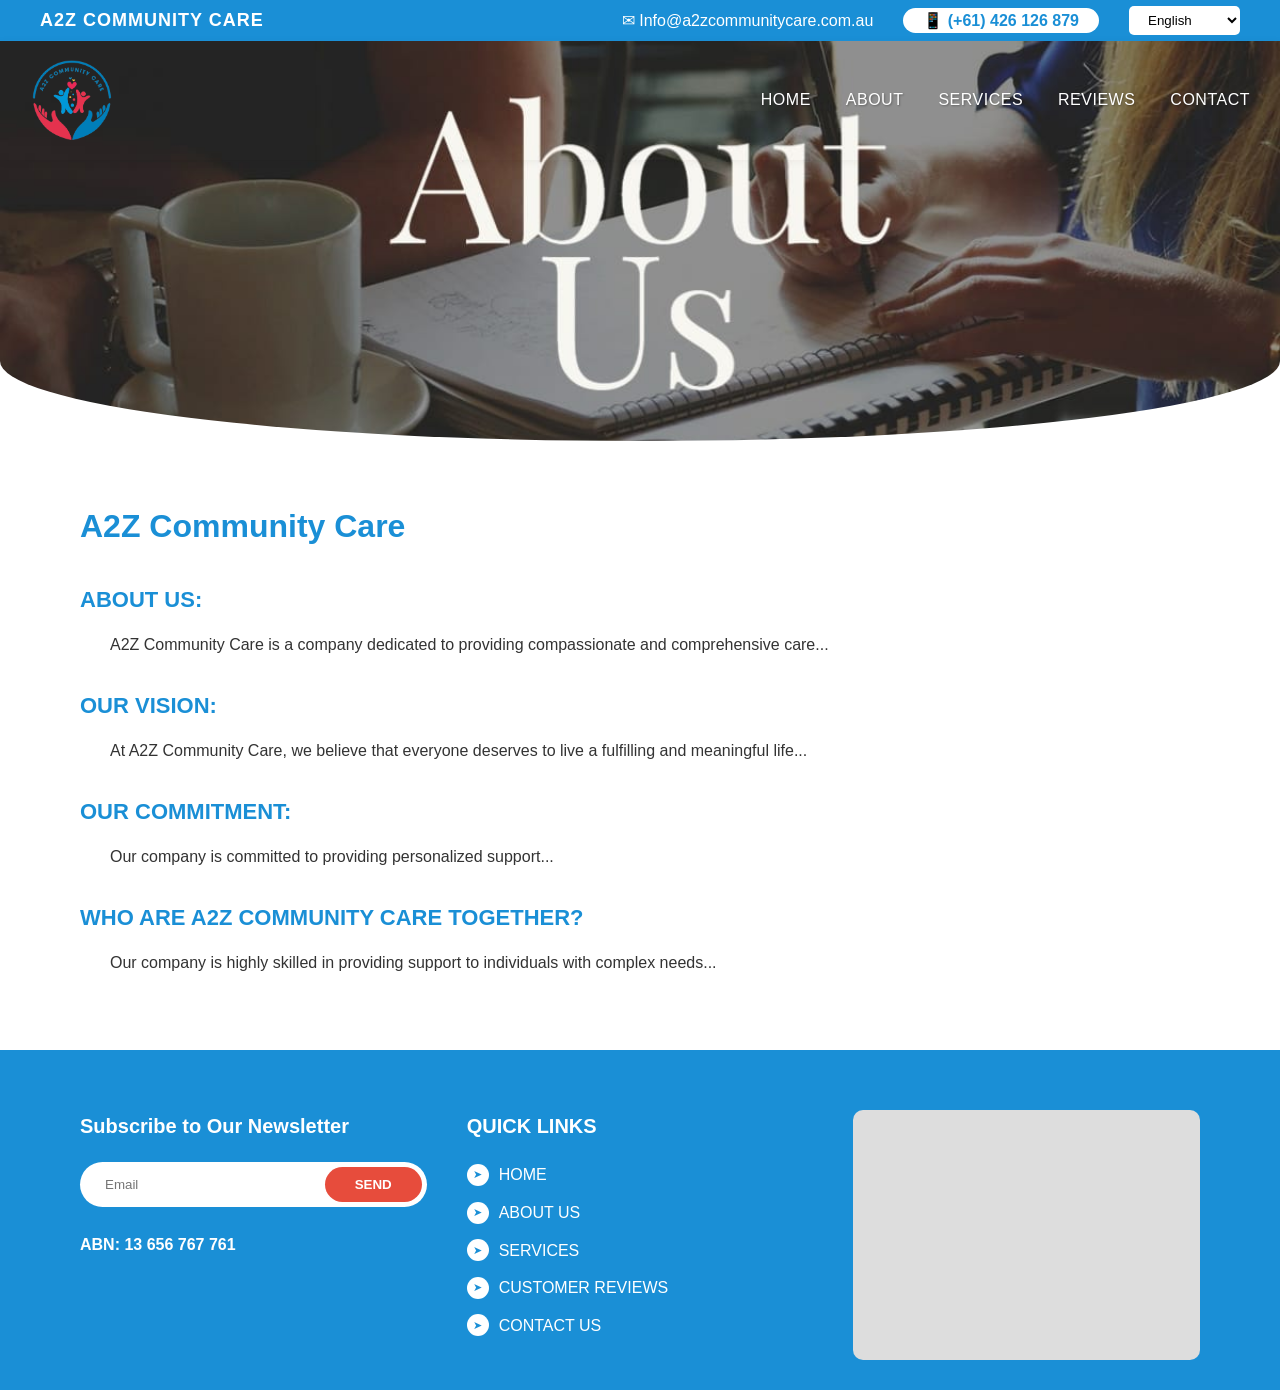
<file: about.html>
<!DOCTYPE html>
<html lang="en">
<head>
    <meta charset="UTF-8">
    <title>A2Z Community Care - About Us</title>
    <link rel="stylesheet" href="css/style.css">
</head>
<body>
    <div class="top-bar">
        <div class="logo-text" data-i18n="company_name">A2Z COMMUNITY CARE</div>
        <div class="contact-info">
            <div class="email">✉ Info@a2zcommunitycare.com.au</div>
            <div class="phone">📱 (+61) 426 126 879</div>
            <select id="languageSelect">
                <option value="en">English</option>
                <option value="vi">Tiếng Việt</option>
            </select>
        </div>
    </div>

    <!-- Navbar -->
    <nav class="navbar" id="navbar">
        <div class="nav-container">
            <a href="index.html" class="logo">
                <img src="images/logo.png" alt="A2Z Logo" class="logo-img">
            </a>
            
            <ul class="nav-menu">
                <li><a href="index.html" data-i18n="nav_home">Home</a></li>
                <li><a href="about.html" data-i18n="nav_about">About</a></li>
                <li><a href="services.html" data-i18n="nav_services">Services</a></li>
                <li><a href="reviews.html" data-i18n="nav_reviews">Reviews</a></li>
                <li><a href="contact.html" data-i18n="nav_contact">Contact</a></li>
            </ul>
            
            <!-- <div class="nav-right">
                <button class="lang-btn" onclick="toggleLanguage()">EN | VI</button>
                <button class="menu-toggle" id="menuToggle">
                    <i class="fas fa-bars"></i>
                </button>
            </div> -->
        </div>
    </nav>

    <section class="page-banner banner-about">
        <!-- <h1 data-i18n="about_banner">ABOUT US</h1> -->
    </section>

    <section class="about-section">
        <h2 data-i18n="about_company">A2Z Community Care</h2>
        <h3 data-i18n="about_us_title">ABOUT US:</h3>
        <p data-i18n="about_us_desc">A2Z Community Care is a company dedicated to providing compassionate and comprehensive care...</p>

        <h3 data-i18n="vision_title">OUR VISION:</h3>
        <p data-i18n="vision_desc">At A2Z Community Care, we believe that everyone deserves to live a fulfilling and meaningful life...</p>

        <h3 data-i18n="commitment_title">OUR COMMITMENT:</h3>
        <p data-i18n="commitment_desc">Our company is committed to providing personalized support...</p>

        <h3 data-i18n="who_title">WHO ARE A2Z COMMUNITY CARE TOGETHER?</h3>
        <p data-i18n="who_desc">Our company is highly skilled in providing support to individuals with complex needs...</p>
    </section>

    <footer>
        <div class="footer-grid">
            <div class="footer-col">
                <h3 data-i18n="footer_newsletter">Subscribe to Our Newsletter</h3>
                <form class="newsletter-form">
                    <input type="email" data-i18n-placeholder="footer_email_placeholder" placeholder="Email">
                    <button data-i18n="footer_send">SEND</button>
                </form>
                <p class="abn" data-i18n="footer_abn">ABN: 13 656 767 761</p>
            </div>
            <div class="footer-col">
                <h3 data-i18n="footer_quicklinks">QUICK LINKS</h3>
                <ul>
                    <li><a href="index.html" data-i18n="nav_home">HOME</a></li>
                    <li><a href="about.html" data-i18n="nav_about">ABOUT US</a></li>
                    <li><a href="services.html" data-i18n="nav_services">SERVICES</a></li>
                    <li><a href="reviews.html" data-i18n="nav_reviews">CUSTOMER REVIEWS</a></li>
                    <li><a href="#" data-i18n="nav_contact">CONTACT US</a></li>
                </ul>
            </div>
            <div class="footer-col">
                <div class="map-placeholder">
                    <iframe src="https://www.google.com/maps/embed?pb=!1m18!1m12!1m3!1d1573.8863710536734!2d144.73976765113542!3d-37.91237427500442!2m3!1f0!2f0!3f0!3m2!1i1024!2i768!4f13.1!3m3!1m2!1s0x6ad6862d3ef3361d%3A0x137b7dd85a80b314!2s12%20Airlie%20Ave%2C%20Point%20Cook%20VIC%203030%2C%20%C3%9Ac!5e0!3m2!1svi!2s!4v1678006863358!5m2!1svi!2s" width="100%" height="100%" style="border:0;"></iframe>
                </div>
            </div>
        </div>
    </footer>

    <script src="js/main.js"></script>
</body>
</html>
</file>
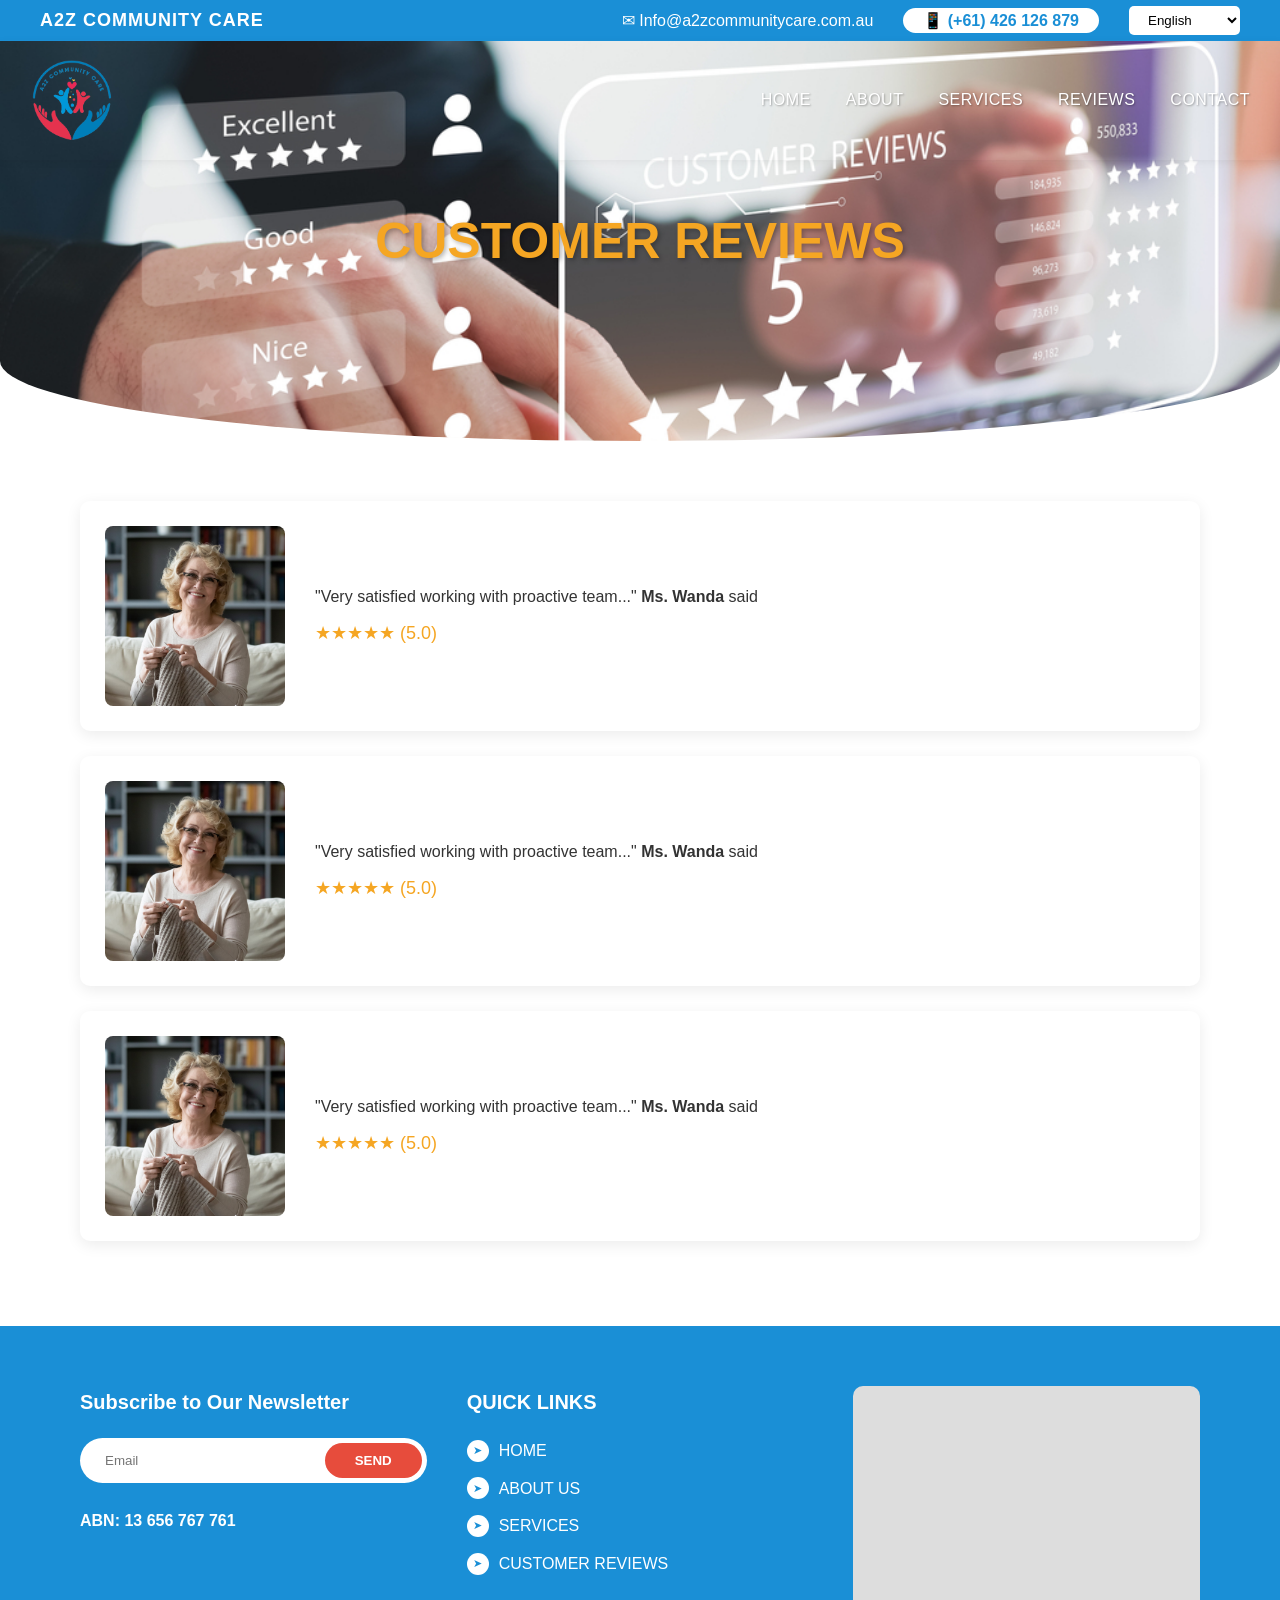
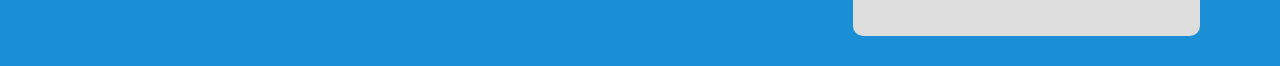
<file: reviews.html>
<!DOCTYPE html>
<html lang="en">
<head>
    <meta charset="UTF-8">
    <title>A2Z Community Care - Customer Reviews</title>
    <link rel="stylesheet" href="css/style.css">
</head>
<body>
    <div class="top-bar">
        <div class="logo-text" data-i18n="company_name">A2Z COMMUNITY CARE</div>
        <div class="contact-info">
            <div class="email">✉ Info@a2zcommunitycare.com.au</div>
            <div class="phone">📱 (+61) 426 126 879</div>
            <select id="languageSelect">
                <option value="en">English</option>
                <option value="vi">Tiếng Việt</option>
            </select>
        </div>
    </div>

    <!-- Navbar -->
    <nav class="navbar" id="navbar">
        <div class="nav-container">
            <a href="index.html" class="logo">
                <img src="images/logo.png" alt="A2Z Logo" class="logo-img">
            </a>
            
            <ul class="nav-menu">
                <li><a href="index.html" data-i18n="nav_home">Home</a></li>
                <li><a href="about.html" data-i18n="nav_about">About</a></li>
                <li><a href="services.html" data-i18n="nav_services">Services</a></li>
                <li><a href="reviews.html" data-i18n="nav_reviews">Reviews</a></li>
                <li><a href="contact.html" data-i18n="nav_contact">Contact</a></li>
            </ul>
            
            <!-- <div class="nav-right">
                <button class="lang-btn" onclick="toggleLanguage()">EN | VI</button>
                <button class="menu-toggle" id="menuToggle">
                    <i class="fas fa-bars"></i>
                </button>
            </div> -->
        </div>
    </nav>

    <section class="page-banner banner-reviews">
        <h1 data-i18n="reviews_banner">CUSTOMER REVIEWS</h1>
    </section>

    <section class="reviews-section">
        <div class="review-card">
            <img src="images/cus-review.jpg" alt="Customer">
            <div>
                <p>
                    <span data-i18n="review_text">"Very satisfied working with proactive team..."</span>
                    <span class="name" data-i18n="review_name">Ms. Wanda</span>
                    <span data-i18n="review_said">said</span>
                </p>
                <div class="stars">★★★★★ (5.0)</div>
            </div>
        </div>
        <div class="review-card">
            <img src="images/cus-review.jpg" alt="Customer">
            <div>
                <p>
                    <span data-i18n="review_text">"Very satisfied working with proactive team..."</span>
                    <span class="name" data-i18n="review_name">Ms. Wanda</span>
                    <span data-i18n="review_said">said</span>
                </p>
                <div class="stars">★★★★★ (5.0)</div>
            </div>
        </div>
        <div class="review-card">
            <img src="images/cus-review.jpg" alt="Customer">
            <div>
                <p>
                    <span data-i18n="review_text">"Very satisfied working with proactive team..."</span>
                    <span class="name" data-i18n="review_name">Ms. Wanda</span>
                    <span data-i18n="review_said">said</span>
                </p>
                <div class="stars">★★★★★ (5.0)</div>
            </div>
        </div>
    </section>

    <footer>
        <div class="footer-grid">
            <div class="footer-col">
                <h3 data-i18n="footer_newsletter">Subscribe to Our Newsletter</h3>
                <form class="newsletter-form">
                    <input type="email" data-i18n-placeholder="footer_email_placeholder" placeholder="Email">
                    <button data-i18n="footer_send">SEND</button>
                </form>
                <p class="abn" data-i18n="footer_abn">ABN: 13 656 767 761</p>
            </div>
            <div class="footer-col">
                <h3 data-i18n="footer_quicklinks">QUICK LINKS</h3>
                <ul>
                    <li><a href="index.html" data-i18n="nav_home">HOME</a></li>
                    <li><a href="about.html" data-i18n="nav_about">ABOUT US</a></li>
                    <li><a href="services.html" data-i18n="nav_services">SERVICES</a></li>
                    <li><a href="reviews.html" data-i18n="nav_reviews">CUSTOMER REVIEWS</a></li>
                </ul>
            </div>
            <div class="footer-col">
                <div class="map-placeholder">
                    <iframe src="https://www.google.com/maps/embed?pb=!1m18!1m12!1m3!1d1573.8863710536734!2d144.73976765113542!3d-37.91237427500442!2m3!1f0!2f0!3f0!3m2!1i1024!2i768!4f13.1!3m3!1m2!1s0x6ad6862d3ef3361d%3A0x137b7dd85a80b314!2s12%20Airlie%20Ave%2C%20Point%20Cook%20VIC%203030%2C%20%C3%9Ac!5e0!3m2!1svi!2s!4v1678006863358!5m2!1svi!2s" width="100%" height="100%" style="border:0;"></iframe>
                </div>
            </div>
        </div>
    </footer>

    <script src="js/main.js"></script>
</body>
</html>
</file>
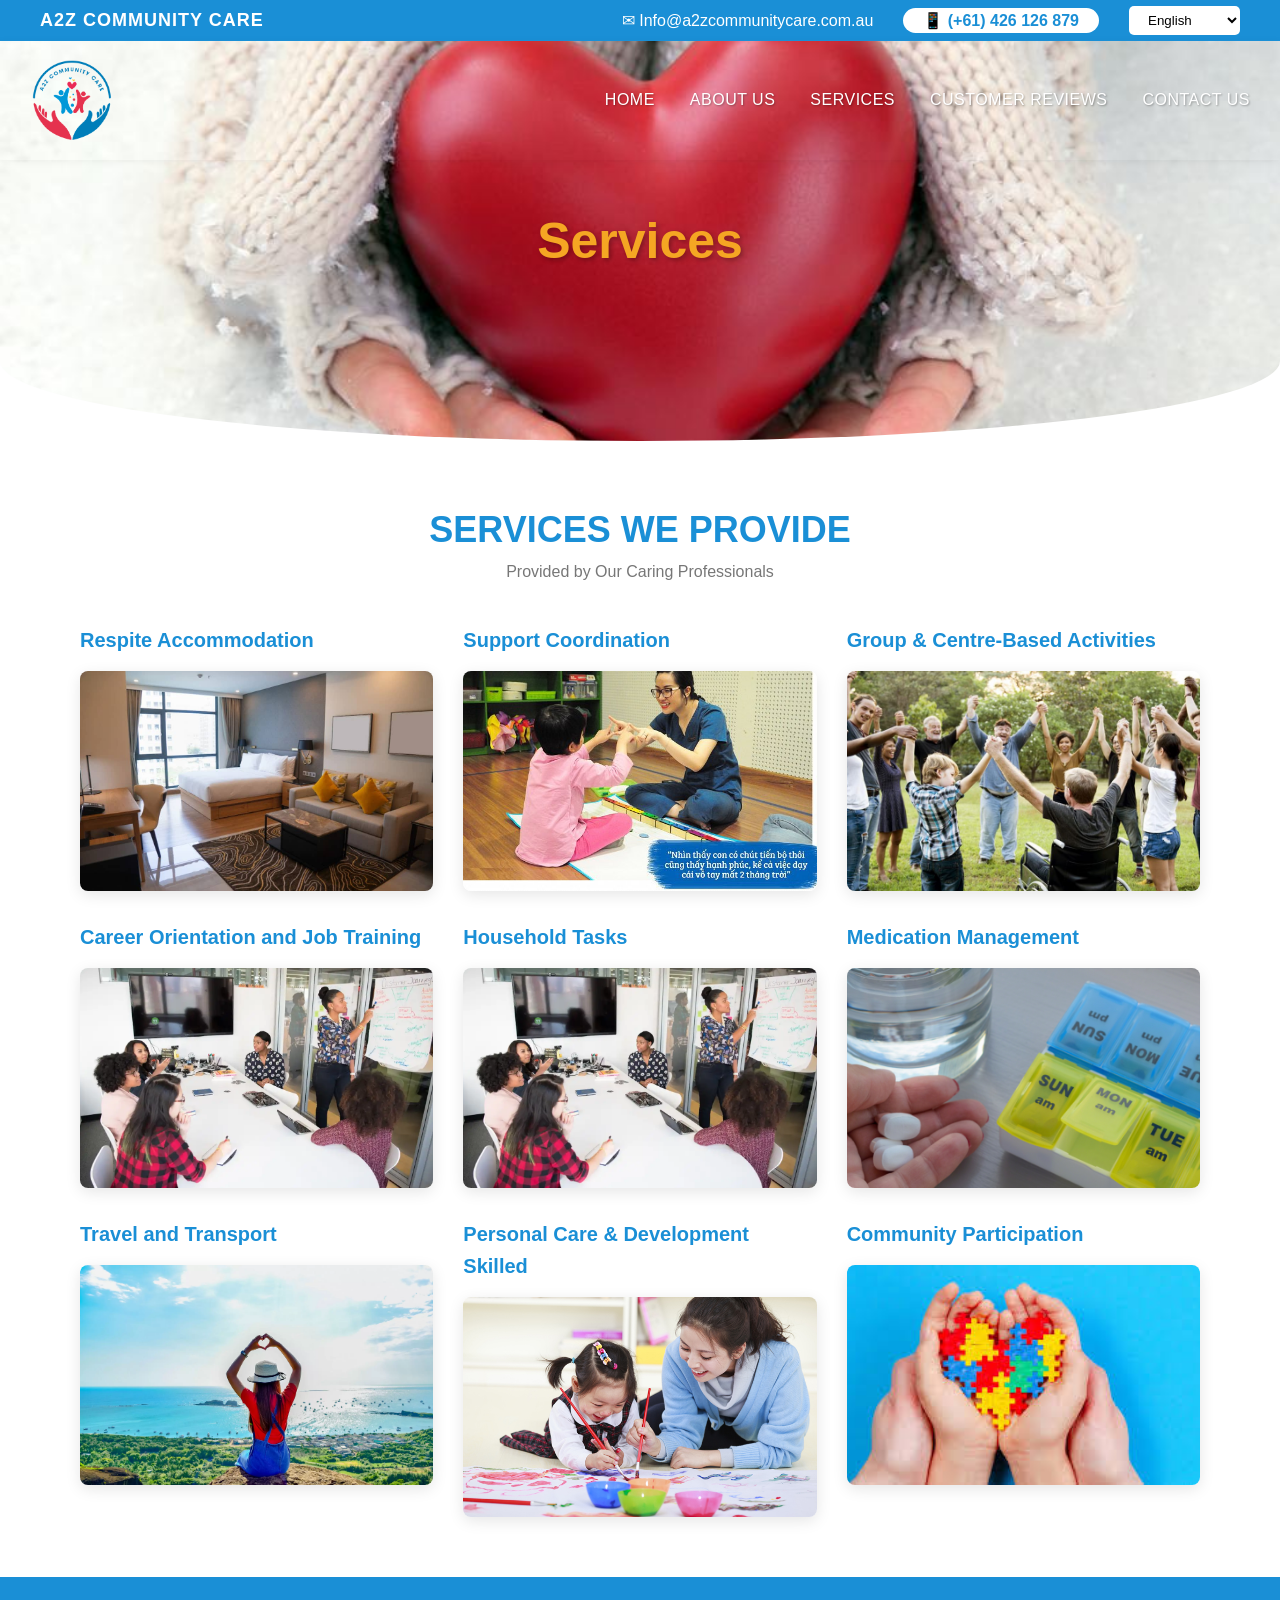
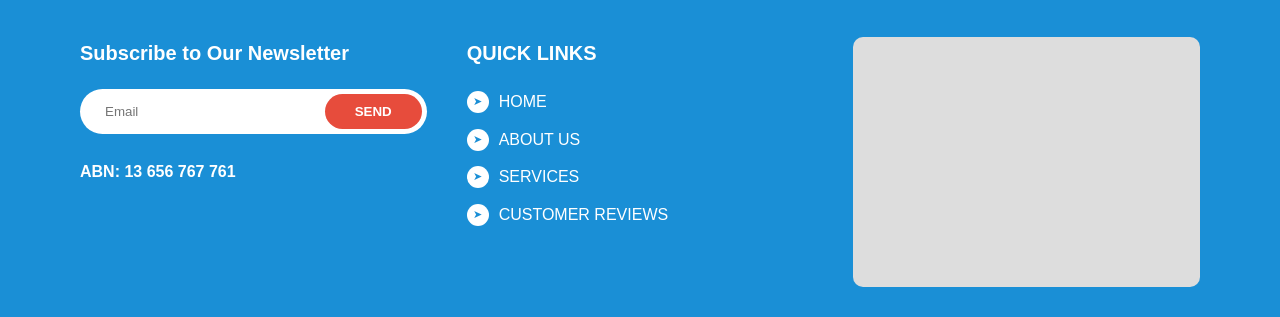
<file: services.html>
<!DOCTYPE html>
<html lang="en">
<head>
    <meta charset="UTF-8">
    <title>A2Z Community Care - Services</title>
    <link rel="stylesheet" href="css/style.css">
</head>
<body>
    <div class="top-bar">
        <div class="logo-text" data-i18n="company_name">A2Z COMMUNITY CARE</div>
        <div class="contact-info">
            <div class="email">✉ Info@a2zcommunitycare.com.au</div>
            <div class="phone">📱 (+61) 426 126 879</div>
            <select id="languageSelect">
                <option value="en">English</option>
                <option value="vi">Tiếng Việt</option>
            </select>
        </div>
    </div>

    <!-- Navbar -->
    <nav class="navbar" id="navbar">
        <div class="nav-container">
            <a href="index.html" class="logo">
                <img src="images/logo.png" alt="A2Z Logo" class="logo-img">
            </a>
            
            <ul class="nav-menu">
                <li><a href="index.html" data-i18n="nav_home">Home</a></li>
                <li><a href="about.html" data-i18n="nav_about">About</a></li>
                <li><a href="services.html" data-i18n="nav_services">Services</a></li>
                <li><a href="reviews.html" data-i18n="nav_reviews">Reviews</a></li>
                <li><a href="contact.html" data-i18n="nav_contact">Contact</a></li>
            </ul>
            
            <!-- <div class="nav-right">
                <button class="lang-btn" onclick="toggleLanguage()">EN | VI</button>
                <button class="menu-toggle" id="menuToggle">
                    <i class="fas fa-bars"></i>
                </button>
            </div> -->
        </div>
    </nav>

    <section class="page-banner banner-services">
        <h1 data-i18n="services_banner">Services</h1>
    </section>

    <section class="services-section">
        <div class="services-title">
            <h2 data-i18n="services_we_provide">SERVICES WE PROVIDE</h2>
            <p data-i18n="services_subtitle">Provided by Our Caring Professionals</p>
        </div>
        <div class="services-grid">
            <div class="service-card">
                <h3 data-i18n="service_respite">Respite Accommodation</h3>
                <img src="images/service1.jpg" alt="Respite">
            </div>
            <div class="service-card">
                <h3 data-i18n="service_support">Support Coordination</h3>
                <img src="images/service2.jpg" alt="Support">
            </div>
            <div class="service-card">
                <h3 data-i18n="service_group">Group & Centre-Based Activities</h3>
                <img src="images/service3.jpg" alt="Group">
            </div>
            <div class="service-card">
                <h3 data-i18n="service_career">Career Orientation and Job Training</h3>
                <img src="images/service4.jpg" alt="Career">
            </div>
            <div class="service-card">
                <h3 data-i18n="service_household">Household Tasks</h3>
                <img src="images/service5.jpg" alt="Household">
            </div>
            <div class="service-card">
                <h3 data-i18n="service_medication">Medication Management</h3>
                <img src="images/service6.jpg" alt="Medication">
            </div>
            <div class="service-card">
                <h3 data-i18n="service_travel">Travel and Transport</h3>
                <img src="images/service7.jpg" alt="Travel">
            </div>
            <div class="service-card">
                <h3 data-i18n="service_personal">Personal Care & Development Skilled</h3>
                <img src="images/service8.jpg" alt="Personal">
            </div>
            <div class="service-card">
                <h3 data-i18n="service_community">Community Participation</h3>
                <img src="images/service9.jpg" alt="Community">
            </div>
        </div>
    </section>

    <footer>
        <div class="footer-grid">
            <div class="footer-col">
                <h3 data-i18n="footer_newsletter">Subscribe to Our Newsletter</h3>
                <form class="newsletter-form">
                    <input type="email" data-i18n-placeholder="footer_email_placeholder" placeholder="Email">
                    <button data-i18n="footer_send">SEND</button>
                </form>
                <p class="abn" data-i18n="footer_abn">ABN: 13 656 767 761</p>
            </div>
            <div class="footer-col">
                <h3 data-i18n="footer_quicklinks">QUICK LINKS</h3>
                <ul>
                    <li><a href="index.html" data-i18n="nav_home">HOME</a></li>
                    <li><a href="about.html" data-i18n="nav_about">ABOUT US</a></li>
                    <li><a href="services.html" data-i18n="nav_services">SERVICES</a></li>
                    <li><a href="reviews.html" data-i18n="nav_reviews">CUSTOMER REVIEWS</a></li>
                </ul>
            </div>
            <div class="footer-col">
                <div class="map-placeholder">
                    <iframe src="https://www.google.com/maps/embed?pb=!1m18!1m12!1m3!1d1573.8863710536734!2d144.73976765113542!3d-37.91237427500442!2m3!1f0!2f0!3f0!3m2!1i1024!2i768!4f13.1!3m3!1m2!1s0x6ad6862d3ef3361d%3A0x137b7dd85a80b314!2s12%20Airlie%20Ave%2C%20Point%20Cook%20VIC%203030%2C%20%C3%9Ac!5e0!3m2!1svi!2s!4v1678006863358!5m2!1svi!2s" width="100%" height="100%" style="border:0;"></iframe>
                </div>
            </div>
        </div>
    </footer>

    <script src="js/translate.js"></script>
    <script src="js/main.js"></script>
</body>
</html>
</file>
<file: css/style.css>
/* Reset & Base */
* { margin: 0; padding: 0; box-sizing: border-box; }
body { font-family: 'Segoe UI', Tahoma, sans-serif; color: #333; line-height: 1.6; }
a { text-decoration: none; color: inherit; }
img { max-width: 100%; display: block; }

/* Top Bar */
.top-bar {
    background: #1a8fd6;
    color: #fff;
    padding: 6px 40px;
    display: flex;
    justify-content: space-between;
    align-items: center;
    flex-wrap: wrap;
    gap: 15px;
}
.top-bar .logo-text { font-weight: bold; font-size: 18px; letter-spacing: 1px; }
.top-bar .contact-info { display: flex; align-items: center; gap: 30px; flex-wrap: wrap; }
.top-bar .email, .top-bar .phone { display: flex; align-items: center; gap: 8px; }
.top-bar .phone {
    background: #fff;
    color: #1a8fd6;
    padding: 0px 20px;
    border-radius: 30px;
    font-weight: bold;
}
.top-bar select {
    padding: 6px 15px;
    border-radius: 5px;
    border: none;
    background: #fff;
    cursor: pointer;
}

/* Navbar */
.navbar {
    display: flex;
    justify-content: space-between;
    align-items: center;
    padding: 15px 40px;
    background: #fff;
    position: sticky;
    top: 0;
    z-index: 100;
    box-shadow: 0 2px 8px rgba(0,0,0,0.05);
}
.navbar .logo-img { height: 80px; }
.nav-links { display: flex; gap: 30px; list-style: none; }
.nav-links a {
    font-weight: 600;
    color: #1a8fd6;
    padding: 8px 4px;
    border-bottom: 3px solid transparent;
    transition: 0.3s;
    text-transform: uppercase;
    font-size: 14px;
}
.nav-links a:hover, .nav-links a.active { border-bottom-color: #1a8fd6; }

/* Hero Section */
.hero {
    position: relative;
    height: 600px;
    background: url('../images/hero.jpg') center/cover no-repeat;
    display: flex;
    align-items: center;
    padding: 0 80px;
}
.hero::before {
    content: '';
    position: absolute;
    inset: 0;
    background: rgba(0,0,0,0.35);
}
.hero-content { position: relative; max-width: 700px; color: #fff; }
.hero-content h1 {
    font-size: 50px;
    color: #f5a623;
    margin-bottom: 25px;
    font-weight: 700;
}
.hero-content p { color: #f5a623; font-size: 18px; line-height: 1.8; }

/* Page Banner */
.page-banner {
    position: relative;
    height: 400px;
    background-size: cover;
    background-position: center;
    display: flex;
    align-items: center;
    justify-content: center;
    border-radius: 0 0 50% 50%/0 0 20% 20%;
    overflow: hidden;
}
.page-banner h1 {
    font-size: 50px;
    color: #f5a623;
    z-index: 2;
    text-shadow: 2px 2px 5px rgba(0,0,0,0.3);
}
.banner-about { background-image: url('../images/about.jpg'); }
.banner-services { background-image: url('../images/service.jpg'); }
.banner-reviews { background-image: url('../images/review.jpg'); }

/* About Content */
.about-section { padding: 60px 80px; max-width: 1400px; margin: 0 auto; }
.about-section h2 { color: #1a8fd6; font-size: 32px; margin-bottom: 20px; }
.about-section h3 { color: #1a8fd6; font-size: 22px; margin: 30px 0 15px; }
.about-section p { margin-bottom: 15px; text-indent: 30px; }

/* Services Section */
.services-section { padding: 60px 80px; max-width: 1400px; margin: 0 auto; }
.services-title { text-align: center; margin-bottom: 40px; }
.services-title h2 { color: #1a8fd6; font-size: 36px; }
.services-title p { color: #777; }
.services-grid {
    display: grid;
    grid-template-columns: repeat(3, 1fr);
    gap: 30px;
}
.service-card { transition: 0.3s; }
.service-card:hover { transform: translateY(-5px); }
.service-card h3 { color: #1a8fd6; margin-bottom: 15px; font-size: 20px; }
.service-card img {
    width: 100%;
    height: 220px;
    object-fit: cover;
    border-radius: 8px;
    box-shadow: 0 4px 15px rgba(0,0,0,0.1);
}

/* Reviews Section */
.reviews-section { padding: 60px 80px; max-width: 1400px; margin: 0 auto; }
.review-card {
    display: flex;
    align-items: center;
    gap: 30px;
    background: #fff;
    padding: 25px;
    border-radius: 10px;
    box-shadow: 0 4px 15px rgba(0,0,0,0.08);
    margin-bottom: 25px;
}
.review-card img {
    width: 180px;
    height: 180px;
    object-fit: cover;
    border-radius: 8px;
    flex-shrink: 0;
}
.review-card .stars { color: #f5a623; font-size: 18px; margin-top: 10px; }
.review-card .name { font-weight: bold; }

/* Footer */
footer {
    background: #1a8fd6;
    color: #fff;
    padding: 60px 80px 30px;
}
.footer-grid {
    display: grid;
    grid-template-columns: 1fr 1fr 1fr;
    gap: 40px;
}
.footer-col h3 { margin-bottom: 20px; font-size: 20px; }
.newsletter-form {
    display: flex;
    background: #fff;
    border-radius: 30px;
    padding: 5px;
    max-width: 400px;
}
.newsletter-form input {
    flex: 1;
    border: none;
    padding: 10px 20px;
    outline: none;
    border-radius: 30px;
}
.newsletter-form button {
    background: #e74c3c;
    color: #fff;
    border: none;
    padding: 10px 30px;
    border-radius: 30px;
    cursor: pointer;
    font-weight: bold;
}
.footer-col ul { list-style: none; }
.footer-col ul li {
    margin-bottom: 12px;
    display: flex;
    align-items: center;
    gap: 10px;
}
.footer-col ul li::before {
    content: '➤';
    background: #fff;
    color: #1a8fd6;
    width: 22px;
    height: 22px;
    border-radius: 50%;
    display: flex;
    align-items: center;
    justify-content: center;
    font-size: 11px;
}
.map-placeholder {
    width: 100%;
    height: 250px;
    background: #ddd;
    border-radius: 10px;
    overflow: hidden;
}
.abn { margin-top: 25px; font-weight: bold; }

/* Responsive */
@media (max-width: 992px) {
    .services-grid { grid-template-columns: repeat(2, 1fr); }
    .footer-grid { grid-template-columns: 1fr; }
    .hero, .about-section, .services-section, .reviews-section, footer { padding-left: 30px; padding-right: 30px; }
    .navbar { padding: 15px 20px; flex-wrap: wrap; }
    .nav-links { gap: 15px; flex-wrap: wrap; }
    .hero-content h1, .page-banner h1 { font-size: 32px; }
}
@media (max-width: 600px) {
    .services-grid { grid-template-columns: 1fr; }
    .review-card { flex-direction: column; text-align: center; }
    .top-bar { padding: 10px 20px; flex-direction: column; }
}

/* ===== HERO VIDEO ===== */
.hero {
    position: relative;
    width: 100%;
    height: 100vh;              /* Toàn màn hình */
    min-height: 600px;
    overflow: hidden;
    display: flex;
    align-items: center;
    justify-content: left;
}

/* Video Background */
.hero-video {
    position: absolute;
    top: 50%;
    left: 50%;
    min-width: 100%;
    min-height: 100%;
    width: auto;
    height: auto;
    transform: translate(-50%, -50%);
    object-fit: cover;
    z-index: 1;
}

/* Lớp phủ tối để text dễ đọc */
.hero-overlay {
    position: absolute;
    top: 0;
    left: 0;
    width: 100%;
    height: 100%;
    background: rgba(0, 0, 0, 0.45);  /* Độ tối, tăng giảm tùy ý */
    z-index: 2;
}

/* Nội dung hero */
.hero-content {
    position: relative;
    z-index: 3;
    text-align: left;
    color: #fff;
    max-width: 700px;
    padding: 0 20px;
    animation: fadeInUp 1.2s ease;
}

.hero-content h1 {
    font-size: 2.4rem;
    font-weight: 700;
    margin-bottom: 20px;
    text-shadow: 2px 2px 8px rgba(0, 0, 0, 0.5);
    line-height: 1.2;
}

.hero-content p {
    font-size: 1.1rem;
    line-height: 1.8;
    margin-bottom: 30px;
    text-shadow: 1px 1px 4px rgba(0, 0, 0, 0.5);
}

/* Nút CTA */
.hero-btn {
    display: inline-block;
    padding: 14px 40px;
    background: #1a8fd6;          /* Màu cam, đổi tùy ý */
    color: #fff;
    text-decoration: none;
    font-weight: 600;
    border-radius: 30px;
    transition: all 0.3s ease;
    text-transform: uppercase;
    letter-spacing: 1px;
}

.hero-btn:hover {
    background: #e55a2b;
    transform: translateY(-3px);
    box-shadow: 0 10px 25px rgba(0, 0, 0, 0.3);
}

/* Animation */
@keyframes fadeInUp {
    from {
        opacity: 0;
        transform: translateY(30px);
    }
    to {
        opacity: 1;
        transform: translateY(0);
    }
}

/* ===== RESPONSIVE ===== */
@media (max-width: 768px) {
    .hero {
        height: 80vh;
        min-height: 500px;
    }
    .hero-content h1 {
        font-size: 2.5rem;
    }
    .hero-content p {
        font-size: 1rem;
    }
    .hero-btn {
        padding: 12px 30px;
        font-size: 0.9rem;
    }
}

@media (max-width: 480px) {
    .hero-content h1 {
        font-size: 2rem;
    }
    .hero-content p {
        font-size: 0.9rem;
    }
}

/* ===== NAVBAR TRANSPARENT → WHITE ===== */
.navbar {
    position: fixed;
    top: 40px;
    left: 0;
    width: 100%;
    z-index: 1000;
    padding: 20px 0;                          /* Padding lớn ban đầu */
    background: transparent;                  /* Trong suốt */
    transition: all 0.4s ease;                /* Animation mượt */
}

/* Khi scroll xuống - thêm class .scrolled */
.navbar.scrolled {
    background: #ffffff;                      /* Nền trắng */
    padding: 10px 0;                          /* Nhỏ lại */
    box-shadow: 0 2px 20px rgba(0, 0, 0, 0.1); /* Đổ bóng nhẹ */
    top: 0;
}

/* Container */
.nav-container {
    width: 100%;
    margin: 0 auto;
    padding: 0 30px;
    display: flex;
    align-items: center;
    justify-content: space-between;
}

/* Logo */
.logo {
    display: flex;
    align-items: center;
    gap: 10px;
    text-decoration: none;
    transition: all 0.4s ease;
}

.logo-img {
    transition: all 0.4s ease;
}

.navbar.scrolled .logo-img {
    height: 40px;                             /* Logo nhỏ lại khi scroll */
}

.logo-text {
    font-size: 1.5rem;
    font-weight: 700;
    color: #ffffff;                           /* Trắng khi trong suốt */
    transition: all 0.4s ease;
}

.navbar.scrolled .logo-text {
    color: #1a8fd6;                           /* Cam khi scroll */
    font-size: 1.3rem;
}

/* Menu */
.nav-menu {
    display: flex;
    gap: 35px;
    list-style: none;
    margin: 0;
    padding: 0;
}

.nav-menu a {
    color: #ffffff;                           /* Trắng ban đầu */
    text-decoration: none;
    font-weight: 500;
    font-size: 1rem;
    text-transform: uppercase;
    letter-spacing: 0.5px;
    position: relative;
    transition: all 0.3s ease;
    text-shadow: 1px 1px 2px rgba(0, 0, 0, 0.3); /* Bóng nhẹ cho dễ đọc trên video */
}

.navbar.scrolled .nav-menu a {
    color: #1a8fd6;                           /* Đen khi scroll */
    text-shadow: none;
}

/* Hover effect */
.nav-menu a::after {
    content: '';
    position: absolute;
    bottom: -5px;
    left: 0;
    width: 0;
    height: 2px;
    background: #1a8fd6;
    transition: width 0.3s ease;
}

.nav-menu a:hover::after {
    width: 100%;
}

.nav-menu a:hover {
    color: #1a8fd6;
}

/* Nút ngôn ngữ */
.nav-right {
    display: flex;
    align-items: center;
    gap: 15px;
}

.lang-btn {
    padding: 8px 16px;
    background: transparent;
    border: 2px solid #ffffff;
    color: #ffffff;
    border-radius: 20px;
    cursor: pointer;
    font-weight: 600;
    transition: all 0.3s ease;
}

.navbar.scrolled .lang-btn {
    border-color: #1a8fd6;
    color: #1a8fd6;
}

.lang-btn:hover {
    background: #1a8fd6;
    color: #ffffff;
    border-color: #1a8fd6;
}

/* Menu toggle (mobile) */
.menu-toggle {
    display: none;
    background: transparent;
    border: none;
    color: #ffffff;
    font-size: 1.5rem;
    cursor: pointer;
}

.navbar.scrolled .menu-toggle {
    color: #333333;
}

/* ===== RESPONSIVE ===== */
@media (max-width: 768px) {
    .nav-menu {
        position: fixed;
        top: 70px;
        left: -100%;
        width: 100%;
        height: calc(100vh - 70px);
        background: #ffffff;
        flex-direction: column;
        align-items: center;
        justify-content: flex-start;
        padding-top: 50px;
        gap: 25px;
        transition: left 0.4s ease;
    }
    
    .nav-menu.active {
        left: 0;
    }
    
    .nav-menu a {
        color: #333333 !important;
        text-shadow: none !important;
        font-size: 1.2rem;
    }
    
    .menu-toggle {
        display: block;
    }
    
    .logo-text {
        font-size: 1.1rem;
    }
}
</file>
